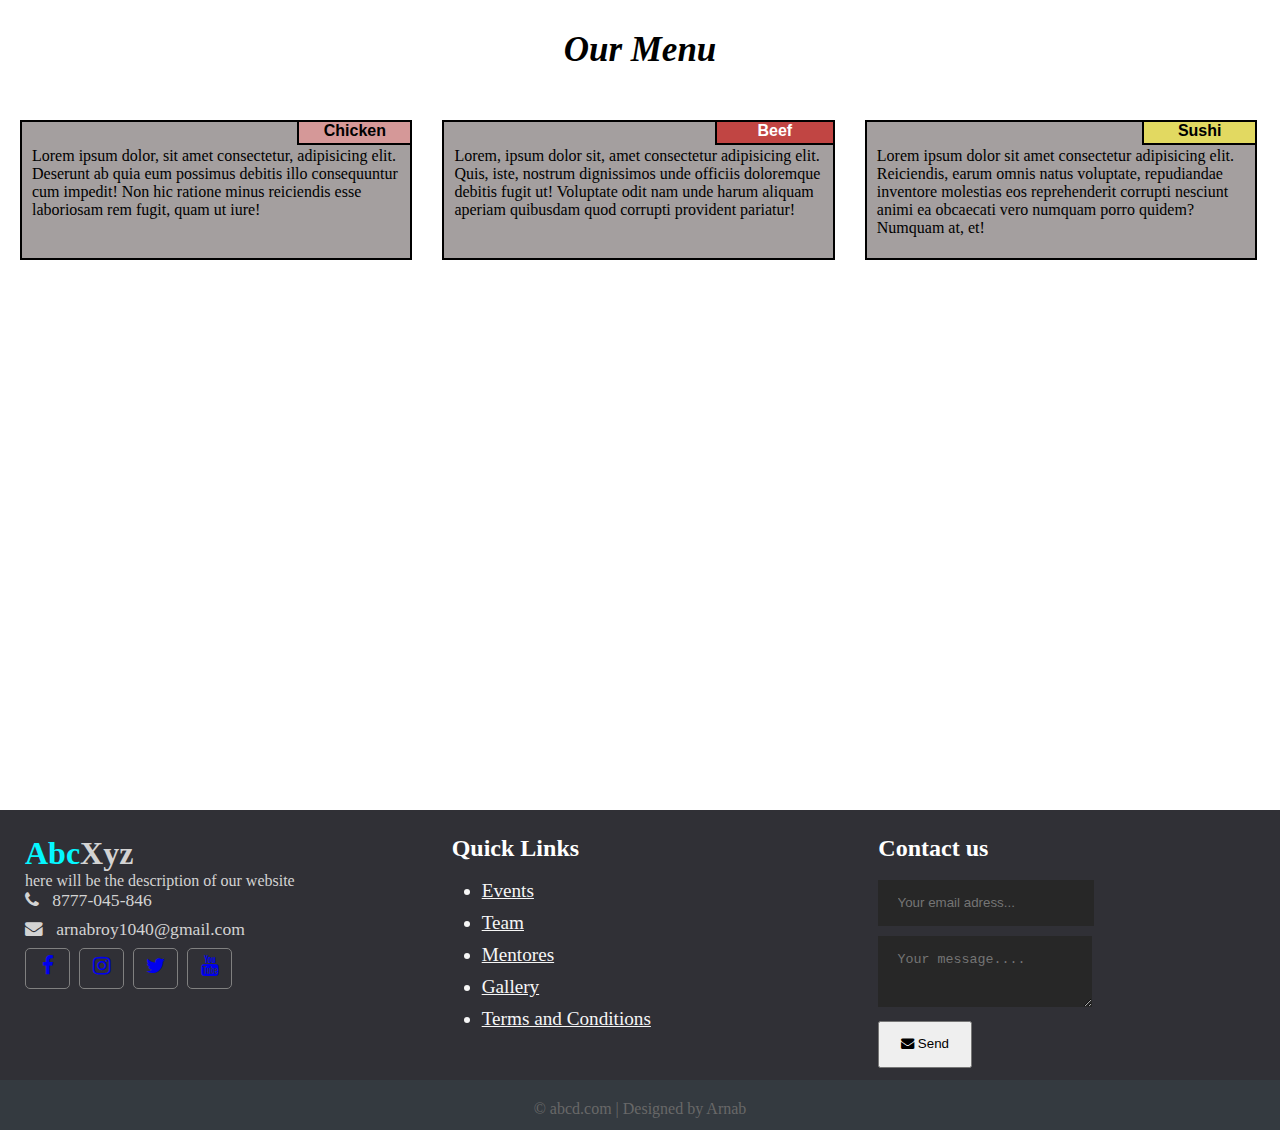
<file: asg1/index.html>
<!DOCTYPE html>
</html>
<head>
    <meta charset=""UTF-8">
    <title>Responsive Design</title>
    <meta name="viewport" content="width=device-width , initial-scale=1.0">
    <link rel="stylesheet" type="text/css" href="style.css">
    <link rel="stylesheet" href="https://stackpath.bootstrapcdn.com/font-awesome/4.7.0/css/font-awesome.min.css" rel="stylesheet">
</head>
<body>

   
            <div class="row">
                <h3> Our Menu</h3>
            </div>
            <div id="container1">

            
                <div class="col-lg-4 col-md-6 col-sm-12" id="container" >
                
                <p>
                    Lorem ipsum dolor, sit amet consectetur, adipisicing elit. Deserunt ab quia eum possimus debitis illo consequuntur cum impedit! Non hic ratione minus reiciendis esse laboriosam rem fugit, quam ut iure!
                </p> 
                <p id="p1"> Chicken</p>
                </div>
                <div class="col-lg-4 col-md-6 col-sm-12" id="container">
                
                <p>Lorem, ipsum dolor sit, amet consectetur adipisicing elit. Quis, iste, nostrum dignissimos unde officiis doloremque debitis fugit ut! Voluptate odit nam unde harum aliquam aperiam quibusdam quod corrupti provident pariatur!</p>
                <p id="p2">Beef</p>
                </div>
                <div class="col-lg-4 col-md-12 col-sm-12" id="container">
                
                <p>Lorem ipsum dolor sit amet consectetur adipisicing elit. Reiciendis, earum omnis natus voluptate, repudiandae inventore molestias eos reprehenderit corrupti nesciunt animi ea obcaecati vero numquam porro quidem? Numquam at, et!</p>
                <p id="p3">Sushi</p>
                </div>
            </div>



    
    <!-- // Page Wrapper-->

    <!-- footer -->
    <div class="footer">
        <div class="footer-content">
            <div class="footer-section about">
                <h1 class="logo-text"><span>Abc</span>Xyz</h1>
                <p5>
                    here will be the description of our website
                </p5>
                <div class="contact">
                    <span><i class="fa fa-phone"></i> &nbsp; 8777-045-846</span>
                    <span><i class="fa fa-envelope"></i> &nbsp; arnabroy1040@gmail.com</span>
                </div>
                <div class="socials">
                    <a href="#">
                        <i class="fa fa-facebook"></i></a>
                    <a href="#">
                        <i class="fa fa-instagram"></i></a>
                    <a href="#">
                        <i class="fa fa-twitter"></i></a>
                    <a href="#">
                        <i class="fa fa-youtube"></i></a>
                </div>
           
            </div>
            <div class="footer-section links">
                <h2>Quick Links</h2>
                <br>
                <ul>
                    <a href="#">
                        <li>Events</li>
                    </a>
                    <a href="#">
                        <li>Team</li>
                    </a>
                    <a href="#">
                        <li>Mentores</li>
                    </a>
                    <a href="#">
                        <li>Gallery</li>
                    </a>
                    <a href="#">
                        <li>Terms and Conditions</li>
                    </a>

                </ul>
            </div>
            <div class="footer-section contact-form">
                <h2>Contact us</h2>
                <br>
                <form action="footer.html" method="post">
                    <input type="email" name="email" class="text-input contact-input" placeholder="Your email adress...">
                    <div>
                    
                    <textarea name="message" class="text-input contact-input" placeholder="Your message...."></textarea>
                    </div>
                    <div>
            
                    <button type="submit" class="btn btn-big contact-btn">
                        <i class="fa fa-envelope"></i>
                        Send
                    </button>
                </div>
                </form>
            </div>
        </div>
        <div class="footer-bottom">
            &copy; abcd.com | Designed by Arnab
        </div>

    </div>
    <!-- //footer-->

    


</body>
 </html>
</file>
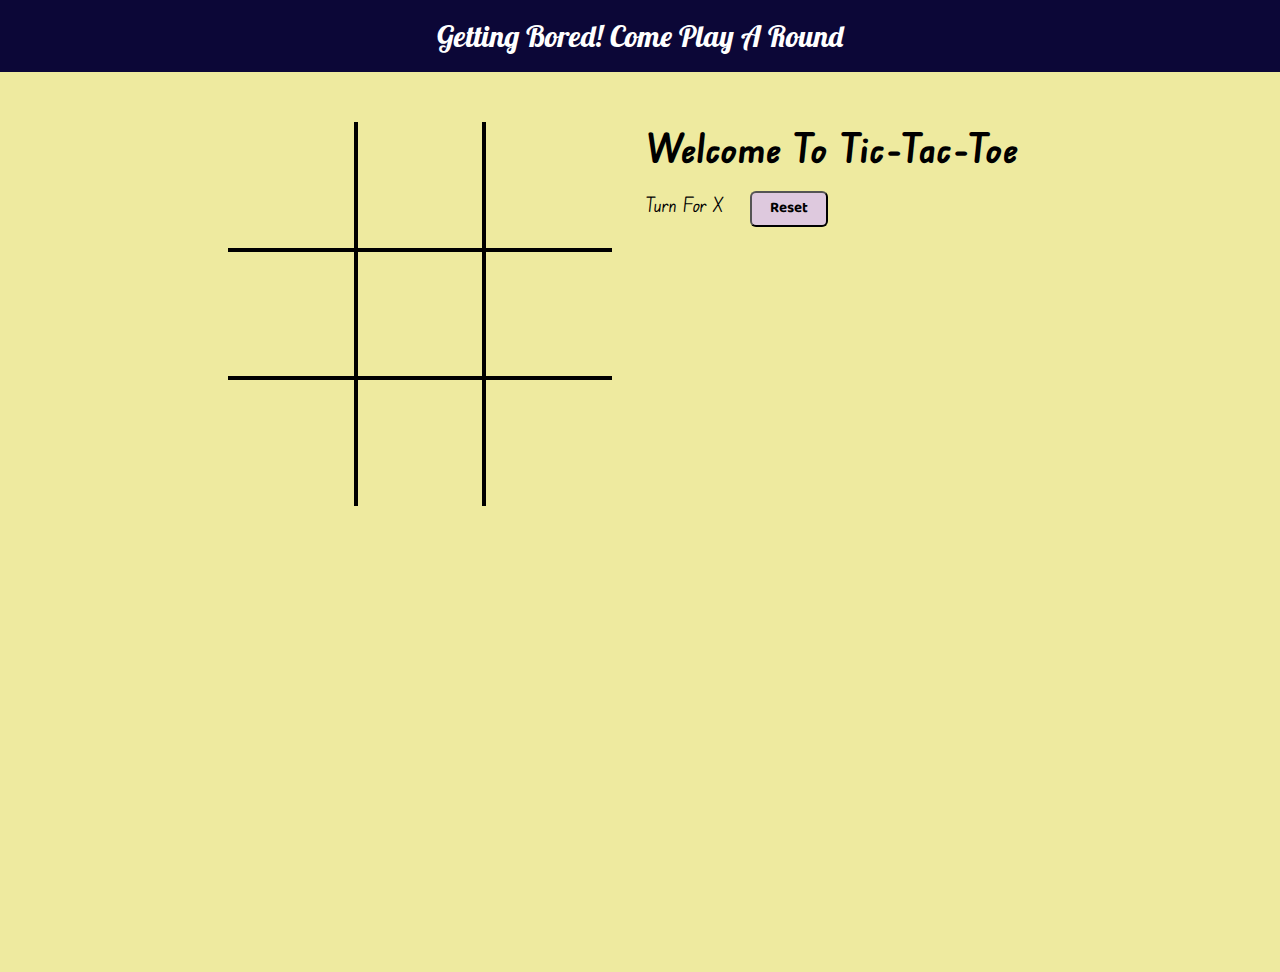
<file: ticTacToe/index.html>
<!DOCTYPE html>
<html lang="en">
<head>
    <meta charset="UTF-8">
    <meta http-equiv="X-UA-Compatible" content="IE=edge">
    <meta name="viewport" content="width=device-width, initial-scale=1.0">
    <title>Tic Tac Toe</title>
    <link rel="stylesheet" href="style.css"> 
</head>
<body>
    <nav>
        <li>Getting Bored! Come Play A Round </li>
    </nav>
    <div class="gameContainer">
        <div class="boxContainer">
            <div  class="line"></div>
            <div  class="box bt-0 bl-0"><span class="boxtext"></span></div>
            <div  class="box bt-0 "><span class="boxtext"></span></div>
            <div  class="box bt-0 br-0"><span class="boxtext"></span></div>
            <div  class="box bl-0"><span class="boxtext"></span></div>
            <div  class="box"><span class="boxtext"></span></div>
            <div  class="box br-0"><span class="boxtext"></span></div>
            <div  class="box bb-0 bl-0"><span class="boxtext"></span></div>
            <div  class="box bb-0"><span class="boxtext"></span></div>
            <div  class="box bb-0 br-0"><span class="boxtext"></span></div>
            
        </div>
        <div class="gameInfo">
            <h1>Welcome To Tic-Tac-Toe</h1>
            <div class="infoBar">
                <span class="info">Turn For X</span>
                <button id="reset">Reset</button>
            </div>
            <div class="imgBox">
                <img src="ko1.gif" class="xWin" alt="">
                <img src="ko2.gif" class="yWin"alt="">
            </div>    
        </div>
    </div>
    <script src="script.js"></script>
</body>
</html>
</file>
<file: asg1/style.css>
* {
    box-sizing: border-box;
    margin : 0;
    padding: 0;
}
h3 {
    text-align: center;
    padding-top: 30px;
    padding-bottom: 40px;
    font-size: 35px;
    font-style: italic;
    font-family:Cambria, Cochin, Georgia, Times, 'Times New Roman', serif;
    
}


p{
     
    height: 140px;
    border:2px solid black;
    padding-top: 25px;
    padding-bottom: 40px;
    padding-left: 10px;
    padding-right: 10px;
    margin:10px;
    background-color: #A49F9F;
    overflow:hidden;
    
    
}
#container1 {
    min-height: 700px;
    

}
#container {
    
    float:left;  
    padding-left:10px;
    padding-right: 0;
    padding-bottom: 0px;
    padding-top:0px;
    position: relative;
}
#p1{
    background-color: #D59898;
    position: absolute;
    top: 0;
    right: 0;
    font-weight: bold;
    height: 25px;
    width: 115px;
    padding: 0px;
    text-align: center;
    font-family: Arial, Helvetica, sans-serif;
}
#p2{
    background-color:#C14543;
    color: white;
    position: absolute;
    top: 0;
    right: 0;
    font-weight: bold;
    height: 25px;
    width: 120px;
    padding: 0px;
    text-align: center;
    font-family: Arial, Helvetica, sans-serif;

}
#p3{
    background-color:#E2D961;
    position: absolute;
    top:0 ;
    right: 0;
    font-weight: bold;
    height: 25px;
    width: 115px;
    padding: 0px;
    text-align: center;
    font-family: Arial, Helvetica, sans-serif;

}
.row
{
    width: 100%;
}
@media (min-width: 992px) {
    .col-lg-1,.col-lg-2,.col-lg-3,.col-lg-4,.col-lg-5,.col-lg-6,.col-lg-7,.col-lg-8,.col-lg-9,.col-lg-10,.col-lg-11,.col-lg-12 {
        float:left;
    }
    .col-lg-1 {
        width: 8.33%;
    }
    .col-lg-2 {
        width: 16.66%;
    }
    .col-lg-3 {
        width: 25%;
    }
    .col-lg-4 {
        width:33%;

    }
    .col-lg-5 {
        width:41.66%;

    }
    .col-lg-6 {
        width: 50%;

    }
    .col-lg-7 {
        width:58.33%;
    }
    .col-lg-8 {
        width:  66.66%;

    }
    .col-lg-9 {
        width: 74.99%;

    }
    .col-lg-10 {
        width: 83.33%;

    }
    .col-lg-11 {
        width: 91.66%;

    }
    .col-lg-12 {
        width: 100%;

    }
}

@media (min-width: 768px) and (max-width: 991px) {
    .col-md-1,.col-md-2,.col-md-3,.col-md-4,.col-md-5,.col-md-6,.col-md-7,.col-md-8,.col-md-9,.col-md-10,.col-md-11,.col-md-12 {
        float:left;
    }
    .col-md-1 {
        width: 8.33%;
    }
    .col-md-2 {
        width: 16.66%;
    }
    .col-md-3 {
        width: 25%;
    }
    .col-md-4 {
        width:33%;

    }
    .col-md-5 {
        width:41.66%;

    }
    .col-md-6 {
        width: 50%;

    }
    .col-md-7 {
        width:58.33%;
    }
    .col-md-8 {
        width:  66.66%;

    }
    .col-md-9 {
        width: 74.99%;

    }
    .col-md-10 {
        width: 83.33%;

    }
    .col-md-11 {
        width: 91.66%;

    }
    .col-md-12 {
        width: 100%;

    }

}
@media (max-width: 767px) {
    .col-sm-1,.col-sm-2,.col-sm-3,.col-sm-4,.col-sm-5,.col-sm-6,.col-sm-7,.col-sm-8,.col-sm-9,.col-sm-10,.col-sm-11,.col-sm-12 {
        float:left;
    }
    .col-sm-1 {
        width: 8.33%;
    }
    .col-sm-2 {
        width: 16.66%;
    }
    .col-sm-3 {
        width: 25%;
    }
    .col-sm-4 {
        width:33%;

    }
    .col-sm-5 {
        width:41.66%;

    }
    .col-sm-6 {
        width: 50%;

    }
    .col-sm-7 {
        width:58.33%;
    }
    .col-sm-8 {
        width:  66.66%;

    }
    .col-sm-9 {
        width: 74.99%;

    }
    .col-sm-10 {
        width: 83.33%;

    }
    .col-sm-11 {
        width: 91.66%;

    }
    .col-sm-12 {
        width: 100%;

    }
    
}



/* FOOTER */
.footer {
    background : #303036;
    color: #d3d3d3;
    position: relative;
    height: 400  px;
    
     
}
.footer .footer-content{
    
    height: 320px;
    display:flex;
}
.footer .footer-content .footer-section{
    flex: 1;
    padding: 25px;
    
    
}
.footer .footer-contenth1, .footer .footer-content h2{
    color: white;
    
}
.footer .footer-content .about h1 span{
color: #05f7ff;
}
.footer .footer-content .about .contact span{
 display: block;
 font-size: 1.1em;
 margin-bottom: 8px;
}
.footer .footer-content .about .socials a {
    border: 1px solid gray;
    width: 45px;
    height: 41px;
    padding-top: 5px;
    margin-right: 5px;
    text-align: center;
    display: inline-block;
    font-size: 1.3em;
    border-radius: 5px;
    transition: all .3s; 
}
.footer .footer-content .about .socials a:hover {
    border: 1px solid white;
    color: white;
    transition: all .3s;
}

.footer .footer-content .links ul a {
    display: block;
    color: #f6f6f6;
    margin-bottom: 10px;
    font-size: 1.2em;
    margin-left: 30px
    
}
.footer .footer-content .links ul a:hover{
    color: white;
    margin-left: 45px;
    transition: all .3s;
}
.footer .footer-content .contact-form .contact-input {
    background: #272727;
    color: #bebdbd;
    margin-bottom: 10px;
    line-height: 1.5rem;
    padding: .7rem 1.2rem;
    border: none;

    
}
.btn-big{
    padding: .7rem 1.3rem;
    line-height: 1.3rem;
}
.footer .footer-content .contact-form .contact-btn {
    position:relative;
    bottom:0;
    left:0;
}
.footer .footer-bottom{
    background: #343a40;
    color: #686868;
    height: 50px;
    width: 100%;
    text-align: center;
    position: absolute;
    bottom: 0px;
    left: 0px;
    padding-top: 20px;
    padding-bottom: 0px;
    
}
</file>
<file: ticTacToe/style.css>
@import url('https://fonts.googleapis.com/css2?family=Lobster&display=swap');
@import url('https://fonts.googleapis.com/css2?family=Edu+NSW+ACT+Foundation:wght@700&display=swap');
@import url('https://fonts.googleapis.com/css2?family=Baloo+Bhaina+2:wght@600&display=swap');
@import url('https://fonts.googleapis.com/css2?family=Dancing+Script:wght@700&display=swap');
@import url('https://fonts.googleapis.com/css2?family=Rubik+Iso&display=swap');
@import url('https://fonts.googleapis.com/css2?family=Rubik&display=swap');
*{
    margin: 0;
    padding: 0;
}

 nav{
    color: white;
    background-color: rgb(12, 7, 55);
    height: 72px;
    font-size: 30px;
    display: flex;
    align-items: center;
    padding: 0 12px 0 12px ;
    font-family: 'Lobster', cursive;
}
nav li{
    list-style-type:none;
    margin:auto;
    /* text-align: center; */
}
.gameContainer{
    height:100vh;
    background-color: rgb(238, 234, 159);
    display: flex;
    justify-content: center;
    margin-top: 0px;

}

.boxContainer{
    margin-top: 50px;
    display: grid;
    grid-template-rows: repeat(3, 10vw);
    grid-template-columns: repeat(3, 10vw);
    /* font-family: 'Rubik Iso'; */
    font-family: 'Rubik', sans-serif;
    position: relative;

}

.box{
    border: 2px solid black;
    font-size: 8vw;
    cursor: pointer;
    display: flex;
    justify-content: center;
    align-items: center;
}
.boxContainer :hover{
    /* background-color:rgb(145, 163, 185); */
    background-color: #b9c6c7;
    border-radius: 10px;
    
}
.line{
    background-color:#270a2a ;
    position:absolute;
    height: 10px;
    border-radius: 5px;
    width: 0vw;
    transition: width 1s ease-in-out;
}
.infoBar{
    margin-top: 2vh;
}
.info{
    font-size: 20px;
    /* font-family: 'Dancing Script', cursive; */
}
.gameInfo{
    padding: 0 34px ;
    margin: 0;
    margin-top: 50px;
    font-family: 'Edu NSW ACT Foundation', cursive;
}
.gameInfo h1{
    font-size: 2.5rem;

}
.imgBox{
    position: relative;
}
.xWin {
    position: absolute;
       width: 0;
       transition: width 1s ease-in-out ;
}
.yWin {
    position: absolute;
    width: 0px;
    transition: width 1s ease-in-out;

}
#reset{
    /* box-shadow: inset; */
    margin: 0 23px ;
    padding: 1px 18px;
    font-size: 15px;
    background: rgb(222, 201, 222);
    cursor: pointer;
    border-radius: 6px;
    font-family: 'Baloo Bhaina 2';
    font-weight: bolder;
    
}

.br-0{
    border-right: 0;
}
.bl-0{
    border-left: 0;
}
.bt-0{
    border-top: 0;
}
.bb-0{
    border-bottom: 0;
}

@media screen and (max-width: 950px)
{
    .gameContainer{
        flex-wrap: wrap;

    }
    .gameInfo{
        margin-top:-10vh;
    }
    .gameInfo h1{
        font-size: 2vm;

    }
    .boxContainer{
        padding-bottom: 0;
        display: grid;
        grid-template-rows: repeat(3, 20vw);
        grid-template-columns: repeat(3, 20vw);
    }
    
}
@media screen and (max-width: 430px)
{
    nav{
        height: 100px;
        font-size: 25px;

    }
}
</file>
